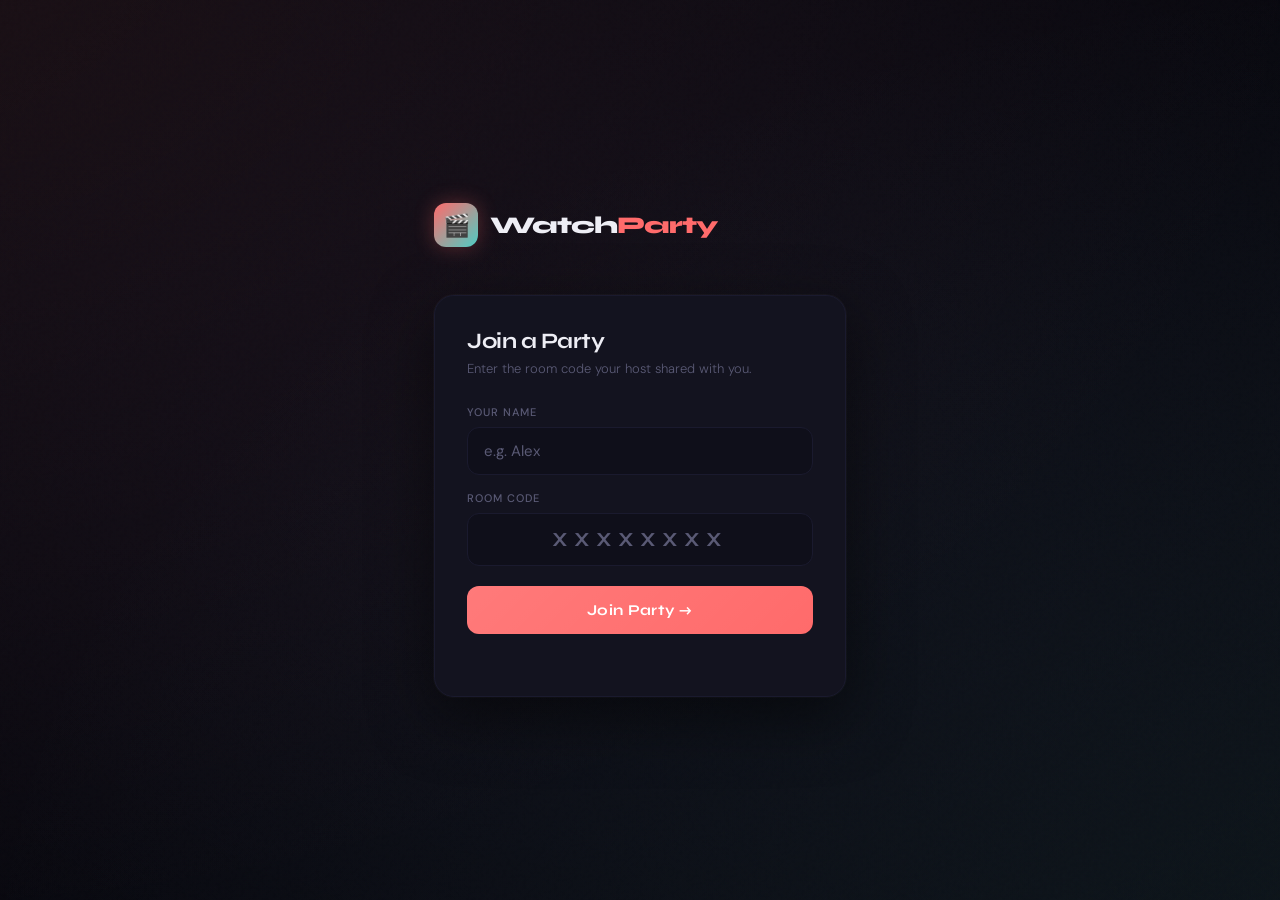
<file: webapp/index.html>
<!DOCTYPE html>
<html lang="en">
<head>
  <meta charset="UTF-8" />
  <meta name="viewport" content="width=device-width, initial-scale=1.0" />
  <title>WatchParty — Join a Session</title>
  <link rel="preconnect" href="https://fonts.googleapis.com">
  <link href="https://fonts.googleapis.com/css2?family=Syne:wght@400;600;700;800&family=DM+Sans:ital,wght@0,300;0,400;0,500;1,300&display=swap" rel="stylesheet">
  <script src="https://cdn.socket.io/4.7.2/socket.io.min.js"></script>
  <style>
    :root {
      --bg: #07070d;
      --surface: #0f0f1a;
      --card: #13131f;
      --border: #1a1a2e;
      --accent: #ff6b6b;
      --accent2: #4ecdc4;
      --accent3: #ffe66d;
      --text: #eeeef5;
      --muted: #5a5a75;
      --green: #4ade80;
    }

    *, *::before, *::after { box-sizing: border-box; margin: 0; padding: 0; }

    body {
      background: var(--bg);
      color: var(--text);
      font-family: 'DM Sans', sans-serif;
      min-height: 100vh;
      display: flex;
      flex-direction: column;
      align-items: center;
      justify-content: center;
      overflow: hidden;
    }

    /* Animated background */
    body::before {
      content: '';
      position: fixed;
      inset: -50%;
      background: radial-gradient(ellipse at 20% 20%, rgba(255,107,107,0.08) 0%, transparent 50%),
                  radial-gradient(ellipse at 80% 80%, rgba(78,205,196,0.07) 0%, transparent 50%),
                  radial-gradient(ellipse at 50% 50%, rgba(167,139,250,0.04) 0%, transparent 60%);
      animation: bgShift 12s ease-in-out infinite alternate;
    }
    @keyframes bgShift {
      from { transform: rotate(0deg) scale(1); }
      to { transform: rotate(8deg) scale(1.05); }
    }

    /* Noise grain overlay */
    body::after {
      content: '';
      position: fixed;
      inset: 0;
      background-image: url("data:image/svg+xml,%3Csvg viewBox='0 0 256 256' xmlns='http://www.w3.org/2000/svg'%3E%3Cfilter id='noise'%3E%3CfeTurbulence type='fractalNoise' baseFrequency='0.9' numOctaves='4' stitchTiles='stitch'/%3E%3C/filter%3E%3Crect width='100%25' height='100%25' filter='url(%23noise)' opacity='0.04'/%3E%3C/svg%3E");
      opacity: 0.4;
      pointer-events: none;
    }

    .container {
      position: relative;
      z-index: 1;
      width: 100%;
      max-width: 460px;
      padding: 24px;
      animation: fadeUp 0.6s ease both;
    }

    @keyframes fadeUp {
      from { opacity: 0; transform: translateY(24px); }
      to { opacity: 1; transform: translateY(0); }
    }

    /* Logo */
    .brand {
      display: flex;
      align-items: center;
      gap: 12px;
      margin-bottom: 48px;
    }
    .brand-icon {
      width: 44px; height: 44px;
      background: linear-gradient(135deg, var(--accent), var(--accent2));
      border-radius: 12px;
      display: flex; align-items: center; justify-content: center;
      font-size: 22px;
      box-shadow: 0 0 20px rgba(255,107,107,0.3);
    }
    .brand-name {
      font-family: 'Syne', sans-serif;
      font-size: 24px;
      font-weight: 800;
      letter-spacing: -1px;
    }
    .brand-name em { color: var(--accent); font-style: normal; }

    /* Card */
    .card {
      background: var(--card);
      border: 1px solid var(--border);
      border-radius: 20px;
      padding: 32px;
      box-shadow: 0 20px 60px rgba(0,0,0,0.5), 0 0 0 1px rgba(255,255,255,0.03);
    }

    .card-title {
      font-family: 'Syne', sans-serif;
      font-size: 22px;
      font-weight: 700;
      margin-bottom: 6px;
      letter-spacing: -0.5px;
    }
    .card-sub {
      color: var(--muted);
      font-size: 13px;
      margin-bottom: 28px;
      font-weight: 300;
    }

    /* Room code display */
    .room-pill {
      display: inline-flex;
      align-items: center;
      gap: 8px;
      background: rgba(255,107,107,0.1);
      border: 1px solid rgba(255,107,107,0.25);
      border-radius: 100px;
      padding: 5px 14px 5px 8px;
      margin-bottom: 28px;
    }
    .room-pill-dot {
      width: 8px; height: 8px;
      border-radius: 50%;
      background: var(--accent);
      animation: pulse 2s infinite;
    }
    @keyframes pulse {
      0%,100% { box-shadow: 0 0 0 0 rgba(255,107,107,0.4); }
      50% { box-shadow: 0 0 0 6px rgba(255,107,107,0); }
    }
    .room-pill-text {
      font-size: 12px;
      color: var(--accent);
      font-weight: 600;
      letter-spacing: 0.5px;
    }

    /* Inputs */
    .field { margin-bottom: 16px; }
    .field label {
      display: block;
      font-size: 11px;
      font-weight: 500;
      color: var(--muted);
      text-transform: uppercase;
      letter-spacing: 1px;
      margin-bottom: 8px;
    }
    .field input {
      width: 100%;
      padding: 13px 16px;
      background: var(--surface);
      border: 1px solid var(--border);
      border-radius: 12px;
      color: var(--text);
      font-family: 'DM Sans', sans-serif;
      font-size: 15px;
      outline: none;
      transition: border-color 0.2s, box-shadow 0.2s;
    }
    .field input:focus {
      border-color: var(--accent);
      box-shadow: 0 0 0 3px rgba(255,107,107,0.12);
    }
    .field input::placeholder { color: var(--muted); }
    .field input.code-input {
      text-transform: uppercase;
      letter-spacing: 6px;
      font-size: 20px;
      font-family: 'Syne', sans-serif;
      font-weight: 700;
      text-align: center;
    }

    /* Button */
    .btn-main {
      width: 100%;
      padding: 15px;
      background: var(--accent);
      border: none;
      border-radius: 12px;
      color: #fff;
      font-family: 'Syne', sans-serif;
      font-weight: 700;
      font-size: 15px;
      cursor: pointer;
      transition: all 0.2s;
      letter-spacing: 0.3px;
      position: relative;
      overflow: hidden;
      margin-top: 4px;
    }
    .btn-main::before {
      content: '';
      position: absolute;
      inset: 0;
      background: linear-gradient(135deg, rgba(255,255,255,0.1), transparent);
    }
    .btn-main:hover { transform: translateY(-2px); box-shadow: 0 8px 24px rgba(255,107,107,0.4); }
    .btn-main:active { transform: translateY(0); }
    .btn-main:disabled { opacity: 0.5; cursor: default; transform: none; }

    /* Error */
    .error {
      color: var(--accent);
      font-size: 12px;
      margin-top: 12px;
      min-height: 18px;
      text-align: center;
    }

    /* ─── Connected state ─── */
    .connected-card { display: none; }
    .connected-card.show { display: block; }
    .home-card { display: block; }
    .home-card.hide { display: none; }

    .success-icon {
      width: 60px; height: 60px;
      background: rgba(74,222,128,0.1);
      border: 2px solid var(--green);
      border-radius: 50%;
      display: flex; align-items: center; justify-content: center;
      font-size: 28px;
      margin: 0 auto 20px;
      box-shadow: 0 0 20px rgba(74,222,128,0.2);
    }

    .conn-title {
      font-family: 'Syne', sans-serif;
      font-size: 20px;
      font-weight: 700;
      text-align: center;
      margin-bottom: 6px;
    }

    .conn-sub {
      color: var(--muted);
      font-size: 13px;
      text-align: center;
      margin-bottom: 24px;
      font-weight: 300;
    }

    .members-grid {
      display: grid;
      grid-template-columns: 1fr 1fr;
      gap: 8px;
      margin-bottom: 24px;
    }
    .member-card {
      background: var(--surface);
      border: 1px solid var(--border);
      border-radius: 10px;
      padding: 10px 12px;
      display: flex;
      align-items: center;
      gap: 8px;
      font-size: 13px;
      font-weight: 500;
    }
    .member-avatar {
      width: 28px; height: 28px;
      border-radius: 50%;
      display: flex; align-items: center; justify-content: center;
      font-size: 11px;
      font-weight: 700;
    }

    .install-hint {
      background: rgba(255,230,109,0.07);
      border: 1px solid rgba(255,230,109,0.2);
      border-radius: 12px;
      padding: 14px 16px;
      font-size: 12.5px;
      color: rgba(255,230,109,0.85);
      line-height: 1.6;
      margin-bottom: 16px;
    }
    .install-hint strong { display: block; font-weight: 600; margin-bottom: 4px; }

    .btn-secondary {
      width: 100%;
      padding: 12px;
      background: var(--surface);
      border: 1px solid var(--border);
      border-radius: 12px;
      color: var(--muted);
      font-family: 'DM Sans', sans-serif;
      font-size: 13px;
      cursor: pointer;
      transition: all 0.2s;
    }
    .btn-secondary:hover { border-color: var(--accent); color: var(--accent); }

    /* Chat panel (visible once connected) */
    .chat-panel {
      margin-top: 20px;
      background: var(--surface);
      border: 1px solid var(--border);
      border-radius: 14px;
      overflow: hidden;
    }
    .chat-header {
      padding: 10px 14px;
      border-bottom: 1px solid var(--border);
      font-size: 12px;
      color: var(--muted);
      font-weight: 500;
    }
    .chat-messages {
      padding: 12px 14px;
      height: 180px;
      overflow-y: auto;
      display: flex;
      flex-direction: column;
      gap: 5px;
      scrollbar-width: thin;
      scrollbar-color: var(--border) transparent;
    }
    .chat-msg { font-size: 13px; line-height: 1.5; }
    .chat-msg-system { color: var(--muted); font-style: italic; font-size: 11px; text-align: center; }
    .chat-sender { font-weight: 600; margin-right: 4px; }
    .chat-input-row {
      display: flex;
      gap: 8px;
      padding: 10px 12px;
      border-top: 1px solid var(--border);
    }
    .chat-input-row input {
      flex: 1;
      background: var(--card);
      border: 1px solid var(--border);
      border-radius: 8px;
      color: var(--text);
      font-family: 'DM Sans', sans-serif;
      font-size: 13px;
      padding: 8px 12px;
      outline: none;
      transition: border-color 0.2s;
    }
    .chat-input-row input:focus { border-color: var(--accent); }
    .chat-input-row input::placeholder { color: var(--muted); }
    .chat-send {
      padding: 8px 14px;
      background: var(--accent);
      border: none;
      border-radius: 8px;
      color: #fff;
      font-size: 13px;
      font-weight: 600;
      cursor: pointer;
      font-family: 'Syne', sans-serif;
      transition: all 0.2s;
    }
    .chat-send:hover { opacity: 0.85; }

    .emoji-bar { display: flex; gap: 6px; padding: 6px 12px; border-top: 1px solid var(--border); }
    .emoji-btn-web {
      background: rgba(255,255,255,0.05);
      border: 1px solid rgba(255,255,255,0.08);
      border-radius: 6px;
      padding: 4px 7px;
      font-size: 17px;
      cursor: pointer;
      transition: all 0.15s;
    }
    .emoji-btn-web:hover { background: rgba(255,255,255,0.12); transform: scale(1.2); }
  </style>
</head>
<body>
  <div class="container">
    <div class="brand">
      <div class="brand-icon">🎬</div>
      <div class="brand-name">Watch<em>Party</em></div>
    </div>

    <!-- Join / Home Card -->
    <div class="card home-card" id="home-card">
      <h2 class="card-title">Join a Party</h2>
      <p class="card-sub">Enter the room code your host shared with you.</p>

      <div class="field">
        <label>Your name</label>
        <input type="text" id="guest-name" placeholder="e.g. Alex" maxlength="20" />
      </div>
      <div class="field">
        <label>Room Code</label>
        <input type="text" class="code-input" id="room-code" placeholder="XXXXXXXX" maxlength="8" />
      </div>

      <button class="btn-main" id="btn-join">Join Party →</button>
      <div class="error" id="join-error"></div>
    </div>

    <!-- Connected Card -->
    <div class="card connected-card" id="connected-card">
      <div class="success-icon">🎉</div>
      <div class="conn-title">You're in the party!</div>
      <p class="conn-sub">Connected to room <strong id="conn-room-id" style="color:var(--accent)"></strong></p>

      <div class="members-grid" id="conn-members"></div>

      <div class="install-hint">
        <strong>💡 Tip: Install the WatchParty Extension</strong>
        Load the <code>extension/</code> folder in Chrome (Developer Mode → Load unpacked) to get the in-video overlay and automatic sync on any streaming site.
      </div>

      <div class="chat-panel">
        <div class="chat-header">💬 Party Chat</div>
        <div class="chat-messages" id="web-messages"></div>
        <div class="emoji-bar">
          ${['😂','😍','😱','👏','🔥','💀'].map(e => `<button class="emoji-btn-web" data-emoji="${e}">${e}</button>`).join('')}
        </div>
        <div class="chat-input-row">
          <input type="text" id="web-chat-input" placeholder="Say something..." maxlength="200" />
          <button class="chat-send" id="web-send">Send</button>
        </div>
      </div>

      <br/>
      <button class="btn-secondary" id="btn-leave">Leave Party</button>
    </div>
  </div>

  <script>
    const SERVER = 'http://localhost:3000';
    let socket = null;
    let myRoomId = null;
    let myName = null;
    let myMember = null;

    // Auto-fill room code from URL /join/XXXXXXXX
    const pathMatch = location.pathname.match(/\/join\/([A-Z0-9]{6,8})/i);
    if (pathMatch) document.getElementById('room-code').value = pathMatch[1].toUpperCase();

    function escHtml(s) {
      return s.replace(/&/g,'&amp;').replace(/</g,'&lt;').replace(/>/g,'&gt;');
    }

    function addWebMessage({ sender, color, text, system }) {
      const msgs = document.getElementById('web-messages');
      const div = document.createElement('div');
      div.className = system ? 'chat-msg chat-msg-system' : 'chat-msg';
      if (system) div.textContent = text;
      else div.innerHTML = `<span class="chat-sender" style="color:${color}">${escHtml(sender)}</span>${escHtml(text)}`;
      msgs.appendChild(div);
      msgs.scrollTop = msgs.scrollHeight;
    }

    function renderConnMembers(members) {
      const COLORS = ['#FF6B6B','#4ECDC4','#FFE66D','#A78BFA'];
      document.getElementById('conn-members').innerHTML = members.map((m, i) =>
        `<div class="member-card">
          <div class="member-avatar" style="background:${m.color}22;color:${m.color};border:2px solid ${m.color}44">
            ${m.isHost ? '👑' : m.name[0].toUpperCase()}
          </div>
          <span>${escHtml(m.name)}</span>
          ${m.isHost ? '<span style="font-size:10px;color:var(--muted);margin-left:auto">host</span>' : ''}
        </div>`
      ).join('');
    }

    function showConnected(roomId, room) {
      myRoomId = roomId;
      document.getElementById('home-card').classList.add('hide');
      document.getElementById('connected-card').classList.add('show');
      document.getElementById('conn-room-id').textContent = roomId;
      renderConnMembers(room.members);
    }

    document.getElementById('btn-join').addEventListener('click', () => {
      const name = document.getElementById('guest-name').value.trim() || 'Guest' + Math.floor(Math.random() * 99);
      const code = document.getElementById('room-code').value.trim().toUpperCase();
      const errEl = document.getElementById('join-error');

      if (code.length < 6) { errEl.textContent = 'Please enter a valid room code.'; return; }
      errEl.textContent = '';
      myName = name;

      socket = io(SERVER, { transports: ['websocket'] });

      socket.on('connect_error', () => { errEl.textContent = 'Cannot reach server. Is it running?'; });

      socket.on('connect', () => {
        socket.emit('guest-join', { roomId: code, name });
      });

      socket.on('error', (msg) => { errEl.textContent = msg; socket.disconnect(); });

      socket.on('joined', ({ roomId, member, room, syncState }) => {
        myMember = member;
        showConnected(roomId, room);
        addWebMessage({ system: true, text: `You joined the party! 🎉` });
      });

      socket.on('member-update', renderConnMembers);
      socket.on('chat-message', addWebMessage);

      socket.on('reaction', ({ name, color, emoji }) => {
        addWebMessage({ system: true, text: `${name} reacted ${emoji}` });
      });

      socket.on('host-left', () => {
        addWebMessage({ system: true, text: '👋 Host ended the party.' });
      });
    });

    // Chat
    function sendChat() {
      const input = document.getElementById('web-chat-input');
      const text = input.value.trim();
      if (!text || !socket) return;
      socket.emit('chat-message', { roomId: myRoomId, text });
      input.value = '';
    }
    document.getElementById('web-send').addEventListener('click', sendChat);
    document.getElementById('web-chat-input').addEventListener('keydown', e => {
      if (e.key === 'Enter') sendChat();
    });

    // Emoji reactions
    document.querySelectorAll('.emoji-btn-web').forEach(btn => {
      btn.addEventListener('click', () => {
        socket?.emit('reaction', { roomId: myRoomId, emoji: btn.dataset.emoji });
      });
    });

    document.getElementById('btn-leave').addEventListener('click', () => {
      socket?.disconnect();
      document.getElementById('connected-card').classList.remove('show');
      document.getElementById('home-card').classList.remove('hide');
    });
  </script>
</body>
</html>
</file>
